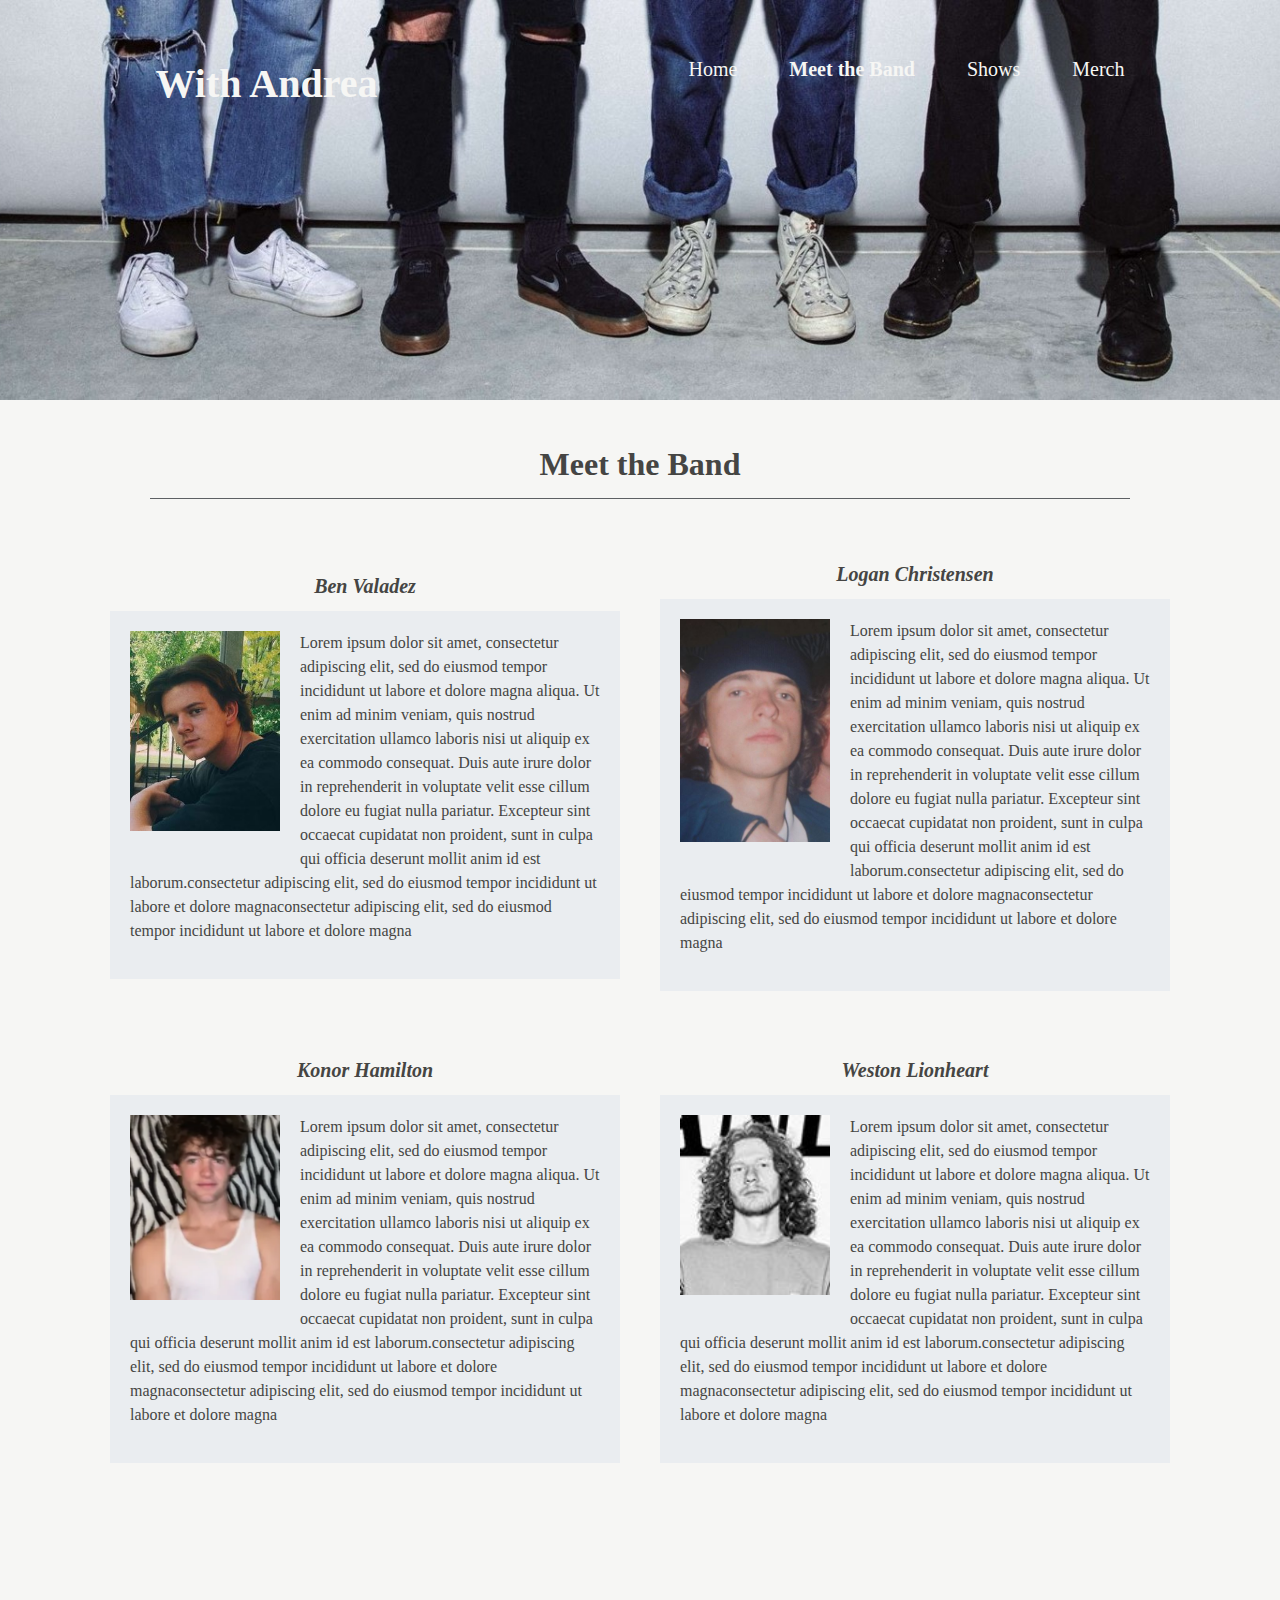
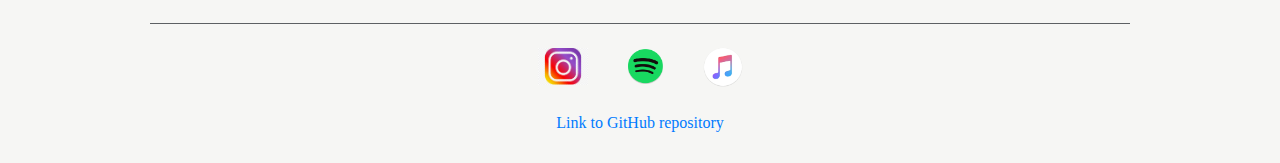
<file: meet.html>
<!DOCTYPE html>
<html>
  <head>
    <title>With Andrea</title>
    <link rel="stylesheet" href="bootstrap/bootstrap.min.css"/>
    <link rel='stylesheet' href='styles.css'/>

  </head>
  <body>
    <nav class="navbar navbar-default">
    <div class="meet-photo">
      <div class='menu-container'>
        <div class='menu'>
          <div class="main-page-menu">
            <div class="menu-main"><a href="index.html"><strong>With Andrea</strong></a></div>
            <div class="right-aligned">
              <div class="home"><a href="index.html">Home</a></div>
              <div class="meet"><div class="current-page"><a href="meet.html">Meet the Band</a></div></div>
              <div class="shows"><a href="shows.html">Shows</a></div>
              <div class="merch"><a href="merch.html">Merch</a></div>
            </div>
          </div>
          </div>
        </div>
    </div>
  </nav>
    <div class="underline">
      <h1>Meet the Band</h1>
    </div>

    <div class="bios-big-container">
      <div class="bios-big-page">

        <div class='bios-container'>
          <div class='bios-page'>
            <a href='https://www.instagram.com/benjamin_valadez/' target="_blank"><h2><em>Ben Valadez</em></h2></a>
            <div class='bios-content'>
              <img src='images/ben.JPG' class='bios-image'/>
              <p>Lorem ipsum dolor sit amet, consectetur adipiscing elit, sed do eiusmod tempor incididunt ut labore et dolore magna aliqua. Ut enim ad minim veniam, quis nostrud exercitation ullamco laboris nisi ut aliquip ex ea commodo consequat. Duis aute irure dolor in reprehenderit in voluptate velit esse cillum dolore eu fugiat nulla pariatur. Excepteur sint occaecat cupidatat non proident, sunt in culpa qui officia deserunt mollit anim id est laborum.consectetur adipiscing elit, sed do eiusmod tempor incididunt ut labore et dolore magnaconsectetur adipiscing elit, sed do eiusmod tempor incididunt ut labore et dolore magna</p>
            </div>
          </div>
        </div>

        <br>
        <div class='bios-container'>
          <div class='bios-page'>
            <a href='https://www.instagram.com/logyber/' target="_blank"><h2><em>Logan Christensen</em></h2></a>
            <div class='bios-content'>
              <img src='images/logan2.JPG' class='bios-image'/>
              <p>Lorem ipsum dolor sit amet, consectetur adipiscing elit, sed do eiusmod tempor incididunt ut labore et dolore magna aliqua. Ut enim ad minim veniam, quis nostrud exercitation ullamco laboris nisi ut aliquip ex ea commodo consequat. Duis aute irure dolor in reprehenderit in voluptate velit esse cillum dolore eu fugiat nulla pariatur. Excepteur sint occaecat cupidatat non proident, sunt in culpa qui officia deserunt mollit anim id est laborum.consectetur adipiscing elit, sed do eiusmod tempor incididunt ut labore et dolore magnaconsectetur adipiscing elit, sed do eiusmod tempor incididunt ut labore et dolore magna</p>
            </div>
          </div>
        </div>



      </div>
    </div>

    <br>

    <div class="bios-big-container">
      <div class="bios-big-page">

        <div class='bios-container'>
          <div class='bios-page'>
            <a href='https://www.instagram.com/konnie__johnnie/' target="_blank"><h2><em>Konor Hamilton</em></h2></a>
            <div class='bios-content'>
              <img src='images/konor.PNG' class='bios-image'/>
              <p>Lorem ipsum dolor sit amet, consectetur adipiscing elit, sed do eiusmod tempor incididunt ut labore et dolore magna aliqua. Ut enim ad minim veniam, quis nostrud exercitation ullamco laboris nisi ut aliquip ex ea commodo consequat. Duis aute irure dolor in reprehenderit in voluptate velit esse cillum dolore eu fugiat nulla pariatur. Excepteur sint occaecat cupidatat non proident, sunt in culpa qui officia deserunt mollit anim id est laborum.consectetur adipiscing elit, sed do eiusmod tempor incididunt ut labore et dolore magnaconsectetur adipiscing elit, sed do eiusmod tempor incididunt ut labore et dolore magna</p>
            </div>
          </div>
        </div>



        <br>

        <div class='bios-container'>
          <div class='bios-page'>
            <a href='https://www.instagram.com/westolion/' target="_blank"><h2><em>Weston Lionheart</em></h2></a>
            <div class='bios-content'>
              <img src='images/weston.JPG' class='bios-image'/>
              <p>Lorem ipsum dolor sit amet, consectetur adipiscing elit, sed do eiusmod tempor incididunt ut labore et dolore magna aliqua. Ut enim ad minim veniam, quis nostrud exercitation ullamco laboris nisi ut aliquip ex ea commodo consequat. Duis aute irure dolor in reprehenderit in voluptate velit esse cillum dolore eu fugiat nulla pariatur. Excepteur sint occaecat cupidatat non proident, sunt in culpa qui officia deserunt mollit anim id est laborum.consectetur adipiscing elit, sed do eiusmod tempor incididunt ut labore et dolore magnaconsectetur adipiscing elit, sed do eiusmod tempor incididunt ut labore et dolore magna</p>
            </div>
          </div>
        </div>

      </div>
    </div>

    <br><br><br><br><br><br><br><br><br><br>

    <div class="footer-container">
      <div class="footer">
        <div class="footer-item"><a href='https://www.instagram.com/withandrea.band/' target="_blank"><img src="images/instagram.png" width=50px/></a></div>
        <div class="footer-item"><a href='https://open.spotify.com/artist/0l10Z6cEcxRJF0rWJTolzc' target="_blank"><img src="images/spotify.png" width=35px/></a></div>
        <div class="footer-item"><a href='https://music.apple.com/us/artist/with-andrea/id1523596060' target="_blank"><img src="images/applemusic.png" width=40px/></a></div>
      </div>
      <div class="github-link">
        <p><br><a href='https://github.com/lydiaday/withandrea' target="_blank">Link to GitHub repository</a></p>
      </div>
    </div>
  </body>
</html>
</file>
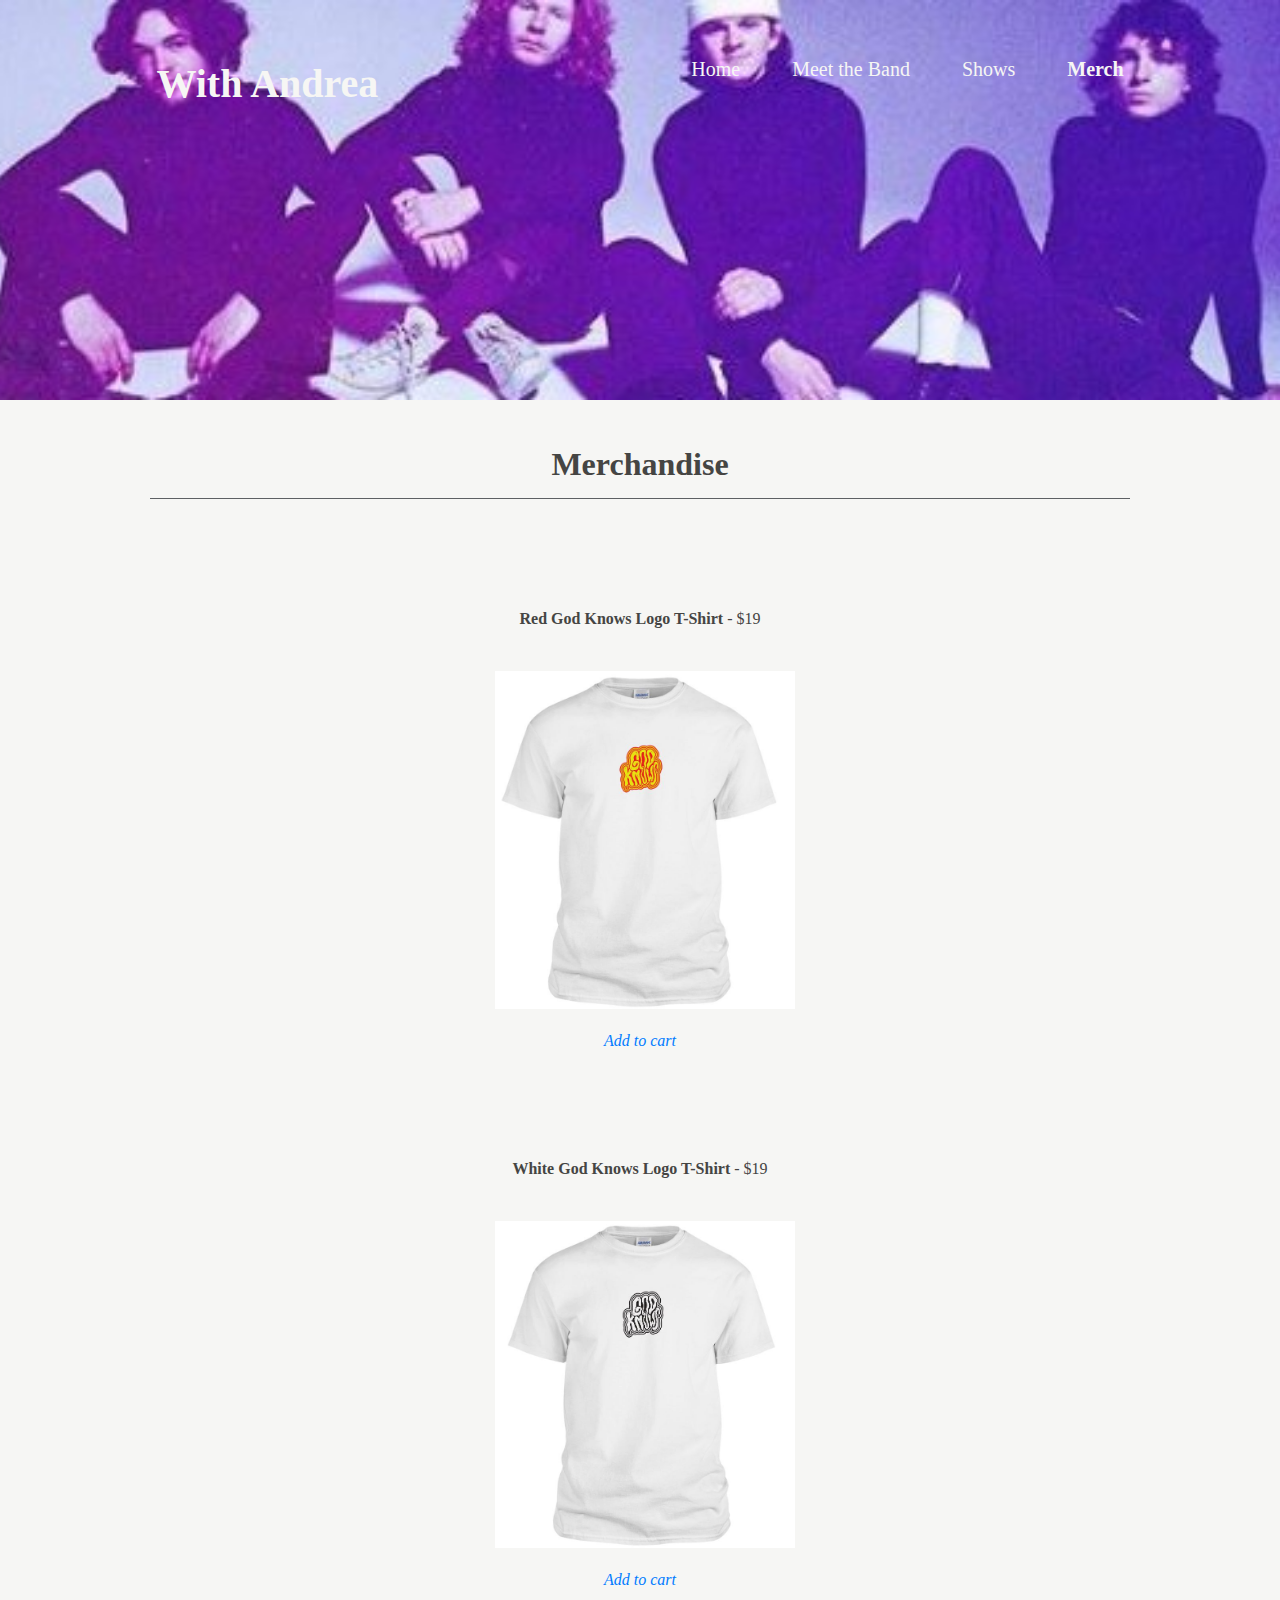
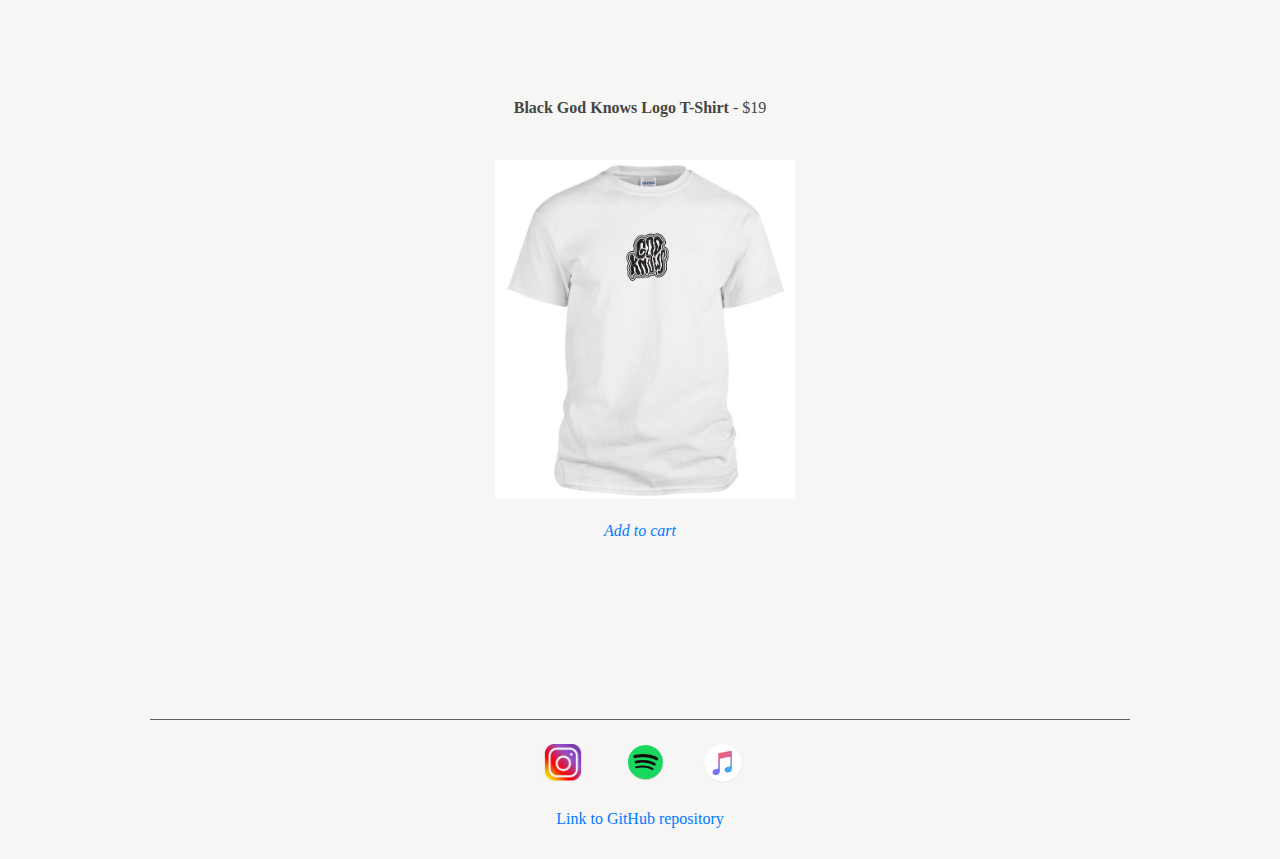
<file: merch.html>
<!DOCTYPE html>
<html>
  <head>
    <title>With Andrea</title>
    <link rel="stylesheet" href="bootstrap/bootstrap.min.css"/>
    <link rel='stylesheet' href='styles.css'/>

  </head>
  <body>
    <nav class="navbar navbar-default">
    <div class="merch-photo">
      <div class='menu-container'>
        <div class='menu'>
          <div class="main-page-menu">
            <div class="menu-main"><a href="index.html"><strong>With Andrea</strong></a></div>
            <div class="right-aligned">
              <div class="home"><a href="index.html">Home</a></div>
              <div class="meet"><a href="meet.html">Meet the Band</a></div>
              <div class="shows"><a href="shows.html">Shows</a></div>
              <div class="merch"><div class="current-page"><a href="merch.html">Merch</a></div></div?
            </div>
          </div>
          </div>
        </div>
    </div>
  </nav>
    <div class="underline">
      <h1>Merchandise</h1>
    </div>

    <br><br>
        <div class="merch-container">
          <div class="merch-content">

            <p><strong>Red God Knows Logo T-Shirt</strong> - $19</p>
            <br>
            <img src='images/redshirt.JPG' class='merch-image'/>
            <p><em><a href="merch.html">Add to cart</a></em></p>
          </div>
        </div>

        <br><br>

        <div class="merch-container">
          <div class="merch-content">
            <p><strong>White God Knows Logo T-Shirt</strong> - $19</p>
            <br>
            <img src='images/whiteshirt.JPG' class='merch-image'/>
            <p><em><a href="merch.html">Add to cart</a></em></p>
          </div>
        </div>


        <br><br>

        <div class="merch-container">
          <div class="merch-content">
            <p><strong>Black God Knows Logo T-Shirt</strong> - $19</p>
            <br>
            <img src='images/blackshirt.JPG' class='merch-image'/>
            <p><em><a href="merch.html">Add to cart</a></em></p>
          </div>

        </div>

    <br><br><br><br><br><br><br><br><br><br>
    <div class="footer-container">
      <div class="footer">
        <div class="footer-item"><a href='https://www.instagram.com/withandrea.band/' target="_blank"><img src="images/instagram.png" width=50px/></a></div>
        <div class="footer-item"><a href='https://open.spotify.com/artist/0l10Z6cEcxRJF0rWJTolzc' target="_blank"><img src="images/spotify.png" width=35px/></a></div>
        <div class="footer-item"><a href='https://music.apple.com/us/artist/with-andrea/id1523596060' target="_blank"><img src="images/applemusic.png" width=40px/></a></div>
      </div>
      <div class="github-link">
        <p><br><a href='https://github.com/lydiaday/withandrea' target="_blank">Link to GitHub repository</a></p>
      </div>
    </div>
  </body>
</html>
</file>
<file: styles.css>
* {
  margin: 0;
  padding: 0;
  box-sizing: border-box;
}

.home-photo {
  background-image: url("images/band.JPG");
  min-height: 400px;
  background-position: center;
  background-repeat: no-repeat;
  background-size: cover;
  position: relative;
}

.merch-photo {
  background-image: url("images/blue2.jpg");
  min-height: 400px;
  background-position: center;
  background-repeat: no-repeat;
  background-size: cover;
  position: relative;
}

.meet-photo {
  background-image: url("images/newlegs.jpg");
  min-height: 400px;
  background-position: center;
  background-repeat: no-repeat;
  background-size: cover;
  position: relative;
}

.shows-photo {
  background-image: url("images/shows.jpg");
  min-height: 400px;
  background-position: center;
  background-repeat: no-repeat;
  background-size: cover;
  position: relative;
}

.menu-container {
  font-family: "Georgia";
  padding: 40px 0;
  overflow: hidden;
  background: transparent;
  color: #EEEEEE;
  display: flex;
  justify-content: center;
}

.menu {
  overflow: hidden;
  width: 2100px;
  display: flex;
  justify-content: space-around;
}

.bios-page a {
  color: #454543;
}

.menu a {
  color: #454543;
  display: block;
  text-align: center;
  padding: 14px 16px;
  text-decoration: none;
}

.main-page-menu a {
  color: #f6f6f4;
  display: block;
  text-align: center;
  padding: 14px 16px;
  text-decoration: none;
}
.main-page-menu {
  overflow: hidden;
  width: 2100px;
  display: flex;
  justify-content: space-around;
}
.right-aligned a:hover {
  color: #D3D3D3;
  text-decoration: none;
}
.main-page-menu .right-aligned a:hover {
  color: #454543;
  text-decoration: none;
}
.logo {
  fill: #f6f6f4;
}
.logo img {
  fill: #f6f6f4;
  width: 300px;
}
.logo a:hover {
  color: #f6f6f4;
}

.right-aligned {
  font-family: "SF Pro Text";
  display: flex;
  justify-content: flex-end;
  font-size: 20px;
}

.menu-main {
  font-family: "Sitka Banner";
  font-size: 40px;
}
.menu-main a {
  font-family: "Sitka Banner";
  font-size: 40px;
}
.menu-main a:hover {
  color: #f6f6f4;
  text-decoration: none;
}
.main-page-menu .menu-main a:hover {
  color: #f6f6f4;
  text-decoration: none;
}

.merch {
  margin-left: 20px;
}
.shows {
  margin-left: 20px;
}
.meet {
  margin-left: 20px;
}
.current-page{
  font-weight: bold;
}

body {
  background-color: #f6f6f4;
  color: #454543;
}

h1, h2, h3, h4 {
  padding-left: 50px;
  padding-right: 50px;
  padding-bottom: 10px;
  text-align: center;
}

h1 {
  padding-top: 40px;
  font-family: "Sitka Banner";
}

.event-information h1 {
  padding-left: 50px;
  padding-right: 50px;
  padding-bottom: 10px;
  text-align: center;
  padding-top: 40px;
  font-family: "Sitka Banner";
  font-size: 25px;
}

h2, h4 {
  font-size: 20px;
  font-family: "SF Pro Text";
}
.home-content h2 {
  font-size: 30px;
}

h3 {
  font-size: 10px;
  font-family: "SF Pro Text";
  color: #C1C1C1;
}

p {
  font-family: "SF Pro Text";
}

.big-name h1 {
  font-size: 70px;
  text-shadow: -1px 1px 0 #000, 1px 1px 0 #000, 1px -1px 0 #000, -1px -1px 0 #000;
  color: #f6f6f4;
}

.home-content h2 {
  font-size: 20px;
}


.footer-container {
  flex-direction: column;
  background: transparent;
  display: flex;
  justify-content: center;

  padding: 0;
  margin-left: 150px;
  margin-right: 150px;
  margin-bottom: 40px;
  border-top: 1px solid #5D6063;

  position: relative;
  margin-top: -100px;
  height: 100px;
  clear: both;
}

.footer {
  margin-top: 50px;
  display: flex;
  justify-content: center;
  align-items: center;
  flex-wrap: wrap;
  clear: both;
}

.footer-item {
  padding-top: 40px;
  padding-left: 20px;
  padding-right: 20px;
  font-family: "SF Pro Text";
  text-align: center;
}

.main-part1-container {
  background: transparent;
  display: flex;
  justify-content: center;
}

.main-part1 {
  width: 2100px;
  display: flex;
  justify-content: space-between;
  align-items: center;
  flex-wrap: wrap;
  padding: 50px;
}

.photo {
  padding: 20px;
}

.homepage-container {
  background: transparent;
  display: flex;
  justify-content: center;
  align-items: center;
  padding-left: 250px;
  padding-right: 250px;
}

.homepage {
  width: 2100px;
  display: flex;
  justify-content: space-between;
  align-items: center;
  padding: 50px;
}

.leftcolumn-container {
  background: transparent;
  display: flex;
  align-items: flex-start;
}

.leftcolumn {
  flex-direction: column;
  display: flex;
  justify-content: space-between;
  align-items: flex-start;
}

.rightcolumn-container {
  background: transparent;
  display: flex;
  align-items: flex-end;
}

.rightcolumn {
  flex-direction: column;
  display: flex;
  justify-content: space-between;
  align-items: flex-end;
}

.home-content {
  align-items: center;
  align-self: flex-start;
}

.columnphoto {
  padding-top: 2.5px;
  padding-bottom: 2.5px;
}


.home-part1-container {
  background: transparent;
  display: flex;
  justify-content: center;
  align-items: center;
}

.home-part1 {
  width: 2100px;
  display: flex;
  justify-content: center;
  align-items: center;
  flex-wrap: wrap;
  padding: 50px;
}
.quote {
  padding-left: 50px;
  padding-right: 50px;
  padding-bottom: 10px;
  padding-top: 40px;
  text-align: center;
  font-family: "Gabriola Regular";
  font-size: 25px;
  color: #454543;
}
.space {
  width: 1px;
}

.about-page {
  background-color: #f6f6f4;
  color: #454543;
  padding: 50px;
  font-family: "SF Pro Text";
  font-size: 17px;
  justify-content: center;
}

.profile-photo {
  float: left;
  width: 700px;
  padding-left: 100px;
  padding-bottom: 50px;
}

.bio {
  float: right;
  width:700px;
  padding-right: 100px;
}

.about-head {
  font-size: 25px;
}

.underline {
  padding: 0;
  margin-left: 150px;
  margin-right: 150px;
  margin-bottom: 40px;
  border-bottom: 1px solid #5D6063;
}

.video iframe {
  align-self: center;
  align-content: center;
  align-items: center;
}

.video iframe {
  align-self: center;
  align-content: center;
  align-items: center;
}

/* meet the band */

.bios-big-container {
  background: transparent;
  display: flex;
  justify-content: center;
}

.bios-big-page {

  display: flex;
  justify-content: space-between;
  align-items: center;
  flex-wrap: wrap;
}

.bios-content {
  font-family: "SF Pro Text";
  padding: 20px;
  background-color: #EAEDF0;
}

.bios-image {
  float: left;
  width: 150px;
  margin-right: 20px;
  margin-bottom: 20px;
}

.bios-container {
  background: transparent;
  display: flex;
  justify-content: center;
}

.bios-page {
  flex-direction: column;
  display: flex;
  justify-content: space-between;
  align-items: center;
  flex-wrap: wrap;
  padding: 20px;
  width: 550px;
}

.merch-container {
  flex-direction: column;
  align-items: center;

  font-family: "SF Pro Text";
  padding: 20px;

  background: transparent;
  display: flex;
}

.merch-content {
  flex-direction: column;
  display: flex;
  justify-content: center;
  align-items: center;
  flex-wrap: wrap;
  width: 900px;
}

.merch-image {
  width: 300px;
  margin-right: 20px;
  margin-bottom: 20px;
  margin-left: 30px;
}

.github-link {
  clear: both;
  padding: 0;
  margin-left: 150px;
  margin-right: 150px;
  margin-bottom: 40px;
  font-family: "SF Pro Text";
  text-align: center;
}

.input-wrap {
  padding-left: 50px;
  padding-right: 50px;
  padding-bottom: 10px;
  text-align: center;
}

.outer-event-result-container {
  margin-left: 150px;
  margin-right: 150px;
  display: flex;
  align-items: center;
  justify-content: center;
  flex-wrap: wrap;
}

.event-result-container {
  display: flex;
  flex-direction: column;
  flex-wrap: wrap;
  border-top: 1px solid #5D6063;
  width: 800px;
  margin-bottom: 50px;
}

.event-result {
  display: flex;
  flex-wrap: wrap;
  justify-content: center;
}

.event-information p {
  word-wrap: normal;
  text-align: center;
  width:350px;
}

.event-photo {
  margin: 20px;
  margin-top: 50px;
  max-width: 200px;
}

.event-photo img {
  padding: 20px;
  max-height:300px;
  max-width:220px;
  height:auto;
  width:auto;
}

.all-results-container {
  background: transparent;
  display: flex;
  justify-content: center;
  align-items: center;
  flex-wrap: wrap;
  margin-left: 150px;
  margin-right: 150px;
}

.all-results {
  flex-direction: column;
  display: flex;
  width:100%;
}
</file>
